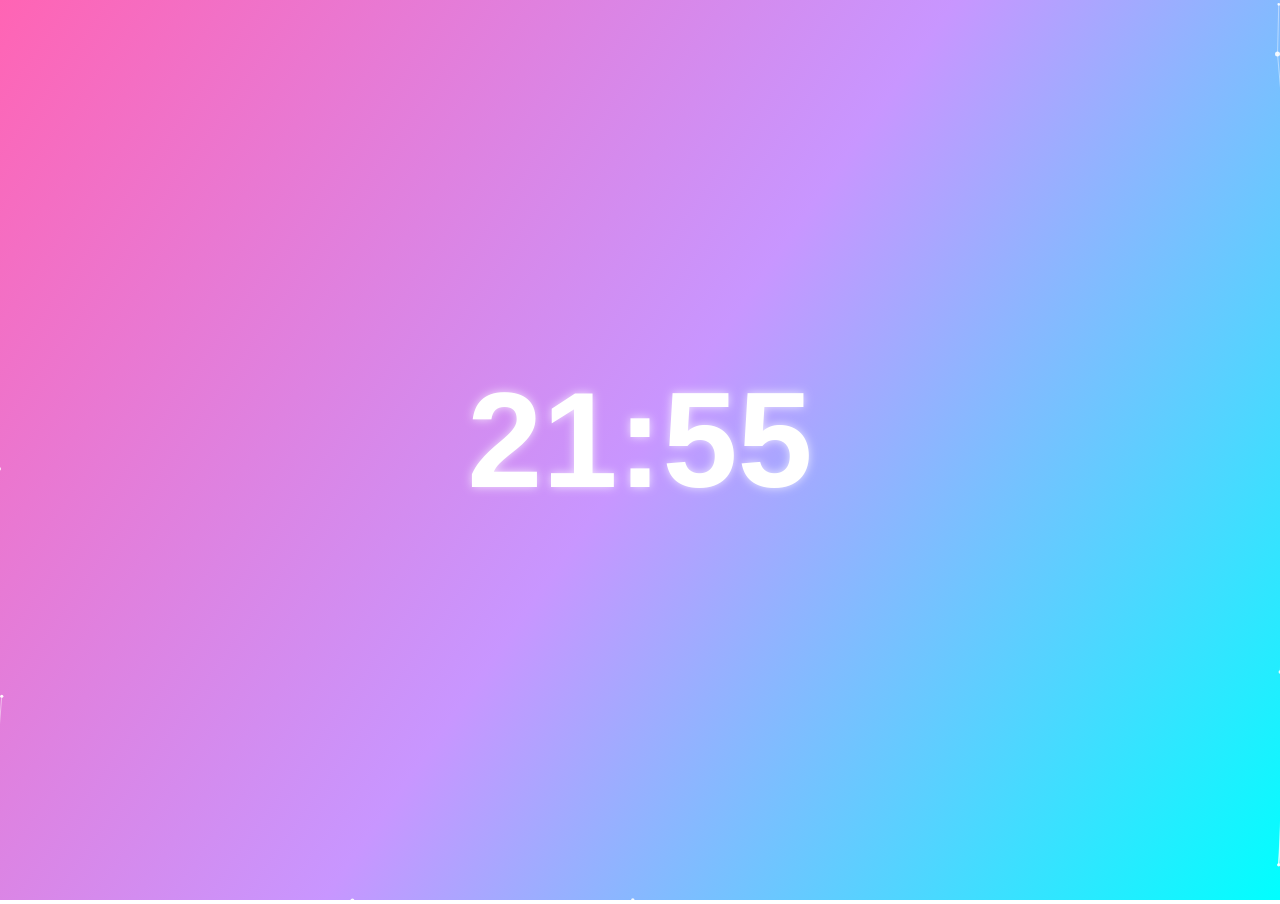
<file: index.html>
<!DOCTYPE html>
<html>
<head>
	<meta charset="UTF-8">
	<title>壁纸</title>
	<style>
		* { margin: 0; padding: 0; }
		body { overflow: hidden; }
	</style>
</head>
<body>
	<canvas></canvas>
	<script>
		// 粒子系统常量
		const PARTICLES_PER_SQUARE_PIXEL = 0.000005; // 每平方像素生成的粒子数
		const PARTICLE_MIN_SIZE = 1;
		const PARTICLE_MAX_SIZE = 2.5;
		const PARTICLE_MIN_SPEED = 0.25;
		const PARTICLE_MAX_SPEED = 0.5;
		const PARTICLE_MIN_LIFETIME = 3000; // 毫秒
		const PARTICLE_MAX_LIFETIME = 10000; // 毫秒
		
		// 连线系统常量
		const CONNECTION_MAX_DISTANCE = 100; // 粒子间连线最大距离(像素)
		const CONNECTION_LINE_WIDTH = 1; // 连线粗细(像素)
		const MAX_CONNECTIONS_PER_PARTICLE = 4; // 每个粒子最多连线数
		const MAX_TOTAL_CONNECTIONS = 750; // 最多连线数
		
		// 鼠标引力系统常量
		const MOUSE_GRAVITY_RADIUS = 80; // 圆范围(像素)
		const MOUSE_GRAVITY_FORCE = -0.1; // 圆范围引力(g)

		// 粒子数组
		let particles = [];
		
		// 鼠标位置
		let mouseX = 0;
		let mouseY = 0;

		// 粒子类
		class Particle {
			constructor() {
				// 从屏幕外5像素处生成
				const side = Math.floor(Math.random() * 4);
				switch(side) {
					case 0: // 上边
						this.x = Math.random() * canvas.width;
						this.y = -5;
						break;
					case 1: // 右边
						this.x = canvas.width + 5;
						this.y = Math.random() * canvas.height;
						break;
					case 2: // 下边
						this.x = Math.random() * canvas.width;
						this.y = canvas.height + 5;
						break;
					case 3: // 左边
						this.x = -5;
						this.y = Math.random() * canvas.height;
						break;
				}

				// 随机速度
				const speed = PARTICLE_MIN_SPEED + Math.random() * (PARTICLE_MAX_SPEED - PARTICLE_MIN_SPEED);
				const angle = Math.random() * Math.PI * 2;
				this.vx = Math.cos(angle) * speed;
				this.vy = Math.sin(angle) * speed;

				// 生命周期
				this.lifetime = PARTICLE_MIN_LIFETIME + Math.random() * (PARTICLE_MAX_LIFETIME - PARTICLE_MIN_LIFETIME);
				this.age = 0;

				// 初始大小
				this.baseSize = PARTICLE_MIN_SIZE + Math.random() * (PARTICLE_MAX_SIZE - PARTICLE_MIN_SIZE);
			}

			update(deltaTime) {
				// 计算鼠标引力
				const dx = mouseX - this.x;
				const dy = mouseY - this.y;
				const distance = Math.sqrt(dx * dx + dy * dy);
				
				// 如果在鼠标引力范围内，应用引力
				if (distance <= MOUSE_GRAVITY_RADIUS && distance > 0) {
					const force = MOUSE_GRAVITY_FORCE * (1 - distance / MOUSE_GRAVITY_RADIUS);
					const ax = (dx / distance) * force;
					const ay = (dy / distance) * force;
					this.vx += ax;
					this.vy += ay;
				}

				// 更新位置
				this.x += this.vx;
				this.y += this.vy;

				// 更新年龄
				this.age += deltaTime;

				// 检查是否会进入屏幕内
				const willEnterScreen = 
					(this.x >= -5 && this.x <= canvas.width + 5) &&
					(this.y >= -5 && this.y <= canvas.height + 5);

				// 检查是否超出生命周期或不会进入屏幕
				return this.age < this.lifetime && willEnterScreen;
			}

			draw(ctx) {
				// 计算生命周期进度 (0-1)
				const lifeProgress = this.age / this.lifetime;
				
				// 越接近生命周期结束，粒子越大越透明，但不超过最大粒子大小
				const maxSize = Math.max(this.baseSize, PARTICLE_MAX_SIZE);
				const size = Math.min(this.baseSize * (1 + lifeProgress), maxSize);
				const opacity = Math.max(0, 1 - lifeProgress);

				// 绘制白色圆形粒子
				ctx.fillStyle = `rgba(255, 255, 255, ${opacity})`;
				ctx.beginPath();
				ctx.arc(this.x, this.y, size, 0, Math.PI * 2);
				ctx.fill();
			}
		}

		// 计算两个粒子之间的距离
		function getDistance(p1, p2) {
			const dx = p1.x - p2.x;
			const dy = p1.y - p2.y;
			return Math.sqrt(dx * dx + dy * dy);
		}

		// 绘制粒子间的连线
		function drawConnections(ctx) {
			// 为每个粒子记录当前连线数
			const connectionCounts = new Array(particles.length).fill(0);
			const connections = [];
			
			// 找出所有符合条件的连线
			for (let i = 0; i < particles.length; i++) {
				for (let j = i + 1; j < particles.length; j++) {
					const p1 = particles[i];
					const p2 = particles[j];
					
					// 检查距离是否在连线范围内
					const distance = getDistance(p1, p2);
					if (distance <= CONNECTION_MAX_DISTANCE && 
						connectionCounts[i] < MAX_CONNECTIONS_PER_PARTICLE && 
						connectionCounts[j] < MAX_CONNECTIONS_PER_PARTICLE &&
						connections.length < MAX_TOTAL_CONNECTIONS) {
						
						connections.push({i, j, p1, p2, distance});
						connectionCounts[i]++;
						connectionCounts[j]++;
					}
				}
			}
			
			// 绘制所有连线
			connections.forEach(({p1, p2}) => {
				// 计算两个粒子的透明度
				const p1Opacity = Math.max(0, 1 - p1.age / p1.lifetime);
				const p2Opacity = Math.max(0, 1 - p2.age / p2.lifetime);
				
				// 创建渐变连线
				const gradient = ctx.createLinearGradient(p1.x, p1.y, p2.x, p2.y);
				gradient.addColorStop(0, `rgba(255, 255, 255, ${p1Opacity * 0.5})`);
				gradient.addColorStop(1, `rgba(255, 255, 255, ${p2Opacity * 0.5})`);
				
				// 绘制连线
				ctx.strokeStyle = gradient;
				ctx.lineWidth = CONNECTION_LINE_WIDTH;
				ctx.beginPath();
				ctx.moveTo(p1.x, p1.y);
				ctx.lineTo(p2.x, p2.y);
				ctx.stroke();
			});
		}

		// 生成粒子
		function generateParticles() {
			const particleCount = Math.floor(canvas.width * canvas.height * PARTICLES_PER_SQUARE_PIXEL);
			for (let i = 0; i < particleCount; i++) {
				particles.push(new Particle());
			}
		}

		// 获取Canvas元素和上下文
		const canvas = document.querySelector("canvas");
		const ctx = canvas.getContext("2d");

		// 设置Canvas尺寸为窗口大小
		function resizeCanvas() {
			canvas.width = window.innerWidth;
			canvas.height = window.innerHeight;
		}

		// 初始化尺寸并监听窗口大小变化
		resizeCanvas();
		window.addEventListener('resize', resizeCanvas);
		
		// 监听鼠标移动
		window.addEventListener('mousemove', (e) => {
			mouseX = e.clientX;
			mouseY = e.clientY;
		});

		// 格式化时间为HH:MM格式
		function formatTime(date) {
			const hours = String(date.getHours()).padStart(2, '0');
			const minutes = String(date.getMinutes()).padStart(2, '0');
			return `${hours}:${minutes}`;
		}

		let lastTime = 0;

		// 动画循环
		function animate(currentTime) {
			// 计算时间差
			const deltaTime = currentTime - lastTime;
			lastTime = currentTime;

			// 绘制渐变背景
			const gradient = ctx.createLinearGradient(0, 0, canvas.width, canvas.height);
			gradient.addColorStop(0, "rgb(255, 100, 180)");
			gradient.addColorStop(0.5, "rgb(200, 150, 255)");
			gradient.addColorStop(1, "rgb(0, 255, 255)");
			ctx.fillStyle = gradient;
			ctx.fillRect(0, 0, canvas.width, canvas.height);

			// 生成新粒子
			if (Math.random() < 0.1) { // 控制生成频率
				generateParticles();
			}

			// 更新粒子
			particles = particles.filter(particle => {
				return particle.update(deltaTime);
			});

			// 绘制连线（在粒子下方）
			drawConnections(ctx);

			// 绘制粒子
			particles.forEach(particle => {
				particle.draw(ctx);
			});

			// 获取当前时间
			const timeString = formatTime(new Date());
			
			// 设置字体样式 - 响应式大小
			const fontSize = Math.min(canvas.width, canvas.height) * 0.15;
			ctx.font = `bold ${fontSize}px Arial, sans-serif`;
			ctx.textAlign = 'center';
			ctx.textBaseline = 'middle';

			// 设置发光效果
			ctx.shadowColor = 'rgba(255, 255, 255, 0.75)';
			ctx.shadowBlur = 10;
			ctx.shadowOffsetX = 0;
			ctx.shadowOffsetY = 0;

			// 绘制白色文字
			ctx.fillStyle = 'white';
			ctx.fillText(timeString, canvas.width / 2, canvas.height / 2);

			// 重置阴影设置
			ctx.shadowBlur = 0;

			requestAnimationFrame(animate);
		}

		// 启动动画
		requestAnimationFrame(animate);
	</script>
</body>
</html>
</file>
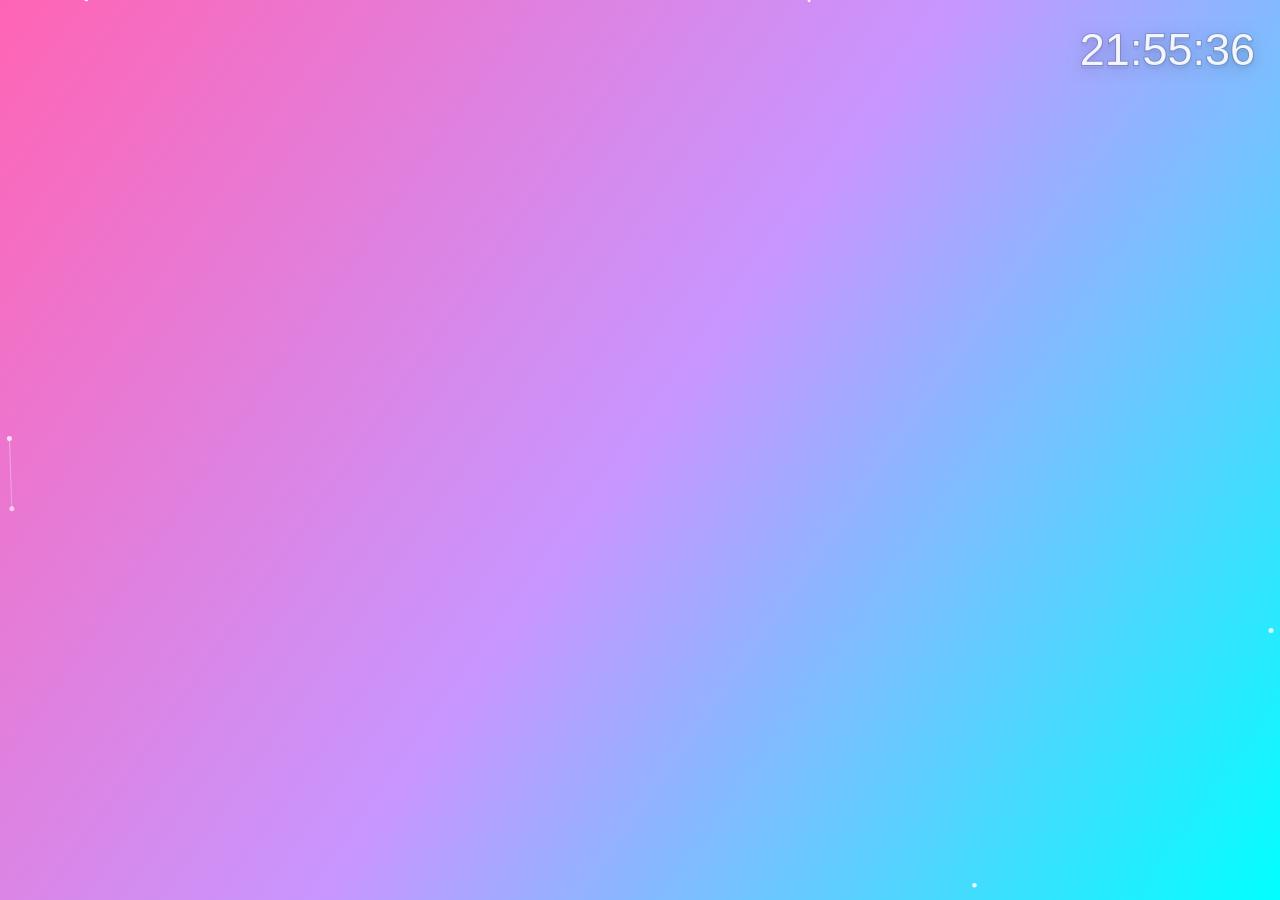
<file: project/index.html>
<!DOCTYPE html>
<html lang="zh-CN">
<head>
    <meta charset="UTF-8">
    <meta name="viewport" content="width=device-width, initial-scale=1.0">
    <title>动态粒子壁纸</title>
    <!-- CSS 样式文件 -->
    <link rel="stylesheet" href="style.css">
</head>
<body>
    <canvas id="canvas"></canvas>
    
    <!-- JavaScript 主文件 -->
    <script src="app.js"></script>
</body>
</html>
</file>
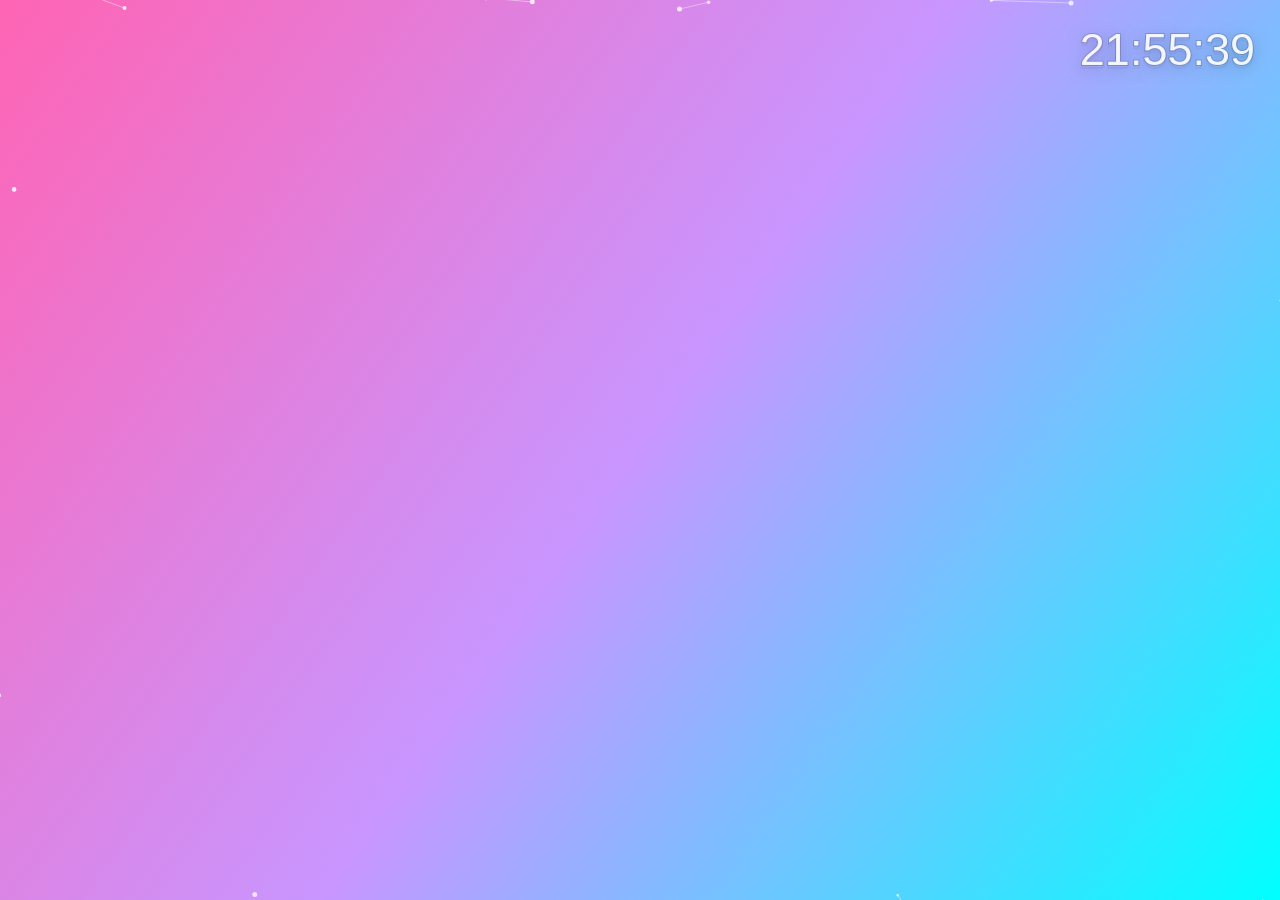
<file: bizhi-time.html>
<!DOCTYPE html>
<html>
<head>
    <meta charset="UTF-8">
    <title>动态粒子壁纸</title>
    <style>
        * {
            margin: 0;
            padding: 0;
        }
        body {
            overflow: hidden;
            background: #000;
            user-select: none;
        }
        canvas {
            display: block;
            cursor: default;
        }
    </style>
</head>
<body>
    <canvas></canvas>
    <script>
        // ============================================
        // 1. 配置常量
        // ============================================
        const CONFIG = {
            particlesPerSquarePixel: 0.000005,
            particleMinSize: 1,
            particleMaxSize: 2.5,
            particleMinSpeed: 0.25,
            particleMaxSpeed: 0.5,
            particleMinLifetime: 3000,
            particleMaxLifetime: 10000,
            connectionMaxDistance: 100,
            connectionLineWidth: 1,
            maxConnectionsPerParticle: 4,
            maxTotalConnections: 750,
            mouseGravityRadius: 80,
            mouseGravityForce: -0.1,
            timeFontSizeRatio: 0.05,
            timeFontMinSize: 36,
            timeFontMaxSize: 72,
            rightPadding: 25,
            topPadding: 30
        };

        // ============================================
        // 2. Canvas 管理器
        // ============================================
        class CanvasManager {
            constructor() {
                this.canvas = document.querySelector('canvas');
                this.ctx = this.canvas.getContext('2d');
                this.resize();
                window.addEventListener('resize', () => this.resize());
            }

            resize() {
                this.canvas.width = window.innerWidth;
                this.canvas.height = window.innerHeight;
                this.width = this.canvas.width;
                this.height = this.canvas.height;
            }

            get context() { return this.ctx; }
            get element() { return this.canvas; }
        }

        // ============================================
        // 3. 粒子系统
        // ============================================
        class Particle {
            constructor(canvas) {
                this.canvas = canvas;
                const side = Math.floor(Math.random() * 4);
                switch (side) {
                    case 0:
                        this.x = Math.random() * canvas.width;
                        this.y = -5;
                        break;
                    case 1:
                        this.x = canvas.width + 5;
                        this.y = Math.random() * canvas.height;
                        break;
                    case 2:
                        this.x = Math.random() * canvas.width;
                        this.y = canvas.height + 5;
                        break;
                    case 3:
                        this.x = -5;
                        this.y = Math.random() * canvas.height;
                        break;
                }
                const speed = CONFIG.particleMinSpeed + Math.random() * (CONFIG.particleMaxSpeed - CONFIG.particleMinSpeed);
                const angle = Math.random() * Math.PI * 2;
                this.vx = Math.cos(angle) * speed;
                this.vy = Math.sin(angle) * speed;
                this.lifetime = CONFIG.particleMinLifetime + Math.random() * (CONFIG.particleMaxLifetime - CONFIG.particleMinLifetime);
                this.age = 0;
                this.baseSize = CONFIG.particleMinSize + Math.random() * (CONFIG.particleMaxSize - CONFIG.particleMinSize);
                this.mouseX = 0;
                this.mouseY = 0;
            }

            update(deltaTime, mouseX, mouseY) {
                const dx = mouseX - this.x;
                const dy = mouseY - this.y;
                const distance = Math.sqrt(dx * dx + dy * dy);
                if (distance <= CONFIG.mouseGravityRadius && distance > 0) {
                    const force = CONFIG.mouseGravityForce * (1 - distance / CONFIG.mouseGravityRadius);
                    this.vx += (dx / distance) * force;
                    this.vy += (dy / distance) * force;
                }
                this.x += this.vx;
                this.y += this.vy;
                this.age += deltaTime;
                const inScreen = (this.x >= -5 && this.x <= this.canvas.width + 5) &&
                    (this.y >= -5 && this.y <= this.canvas.height + 5);
                return this.age < this.lifetime && inScreen;
            }

            draw(ctx) {
                const lifeProgress = this.age / this.lifetime;
                const size = Math.min(this.baseSize * (1 + lifeProgress), CONFIG.particleMaxSize);
                const opacity = Math.max(0, 1 - lifeProgress);
                ctx.fillStyle = `rgba(255, 255, 255, ${opacity})`;
                ctx.beginPath();
                ctx.arc(this.x, this.y, size, 0, Math.PI * 2);
                ctx.fill();
            }
        }

        class ParticleSystem {
            constructor(canvas) {
                this.canvas = canvas;
                this.particles = [];
                this.mouseX = 0;
                this.mouseY = 0;
            }

            updateMouse(x, y) {
                this.mouseX = x;
                this.mouseY = y;
            }

            generate() {
                const count = Math.floor(this.canvas.width * this.canvas.height * CONFIG.particlesPerSquarePixel);
                for (let i = 0; i < count; i++) {
                    this.particles.push(new Particle(this.canvas));
                }
            }

            update(deltaTime) {
                if (Math.random() < 0.1) this.generate();
                this.particles = this.particles.filter(p =>
                    p.update(deltaTime, this.mouseX, this.mouseY)
                );
            }

            draw(ctx) {
                this.particles.forEach(p => p.draw(ctx));
            }

            drawConnections(ctx) {
                const counts = new Array(this.particles.length).fill(0);
                const connections = [];
                for (let i = 0; i < this.particles.length; i++) {
                    for (let j = i + 1; j < this.particles.length; j++) {
                        const p1 = this.particles[i];
                        const p2 = this.particles[j];
                        const dx = p1.x - p2.x;
                        const dy = p1.y - p2.y;
                        const dist = Math.sqrt(dx * dx + dy * dy);
                        if (dist <= CONFIG.connectionMaxDistance &&
                            counts[i] < CONFIG.maxConnectionsPerParticle &&
                            counts[j] < CONFIG.maxConnectionsPerParticle &&
                            connections.length < CONFIG.maxTotalConnections) {
                            connections.push({ p1, p2 });
                            counts[i]++;
                            counts[j]++;
                        }
                    }
                }
                connections.forEach(({ p1, p2 }) => {
                    const o1 = Math.max(0, 1 - p1.age / p1.lifetime);
                    const o2 = Math.max(0, 1 - p2.age / p2.lifetime);
                    const grad = ctx.createLinearGradient(p1.x, p1.y, p2.x, p2.y);
                    grad.addColorStop(0, `rgba(255, 255, 255, ${o1 * 0.5})`);
                    grad.addColorStop(1, `rgba(255, 255, 255, ${o2 * 0.5})`);
                    ctx.strokeStyle = grad;
                    ctx.lineWidth = CONFIG.connectionLineWidth;
                    ctx.beginPath();
                    ctx.moveTo(p1.x, p1.y);
                    ctx.lineTo(p2.x, p2.y);
                    ctx.stroke();
                });
            }
        }

        // ============================================
        // 4. 时间管理器（含拖拽功能）
        // ============================================
        class TimeManager {
            constructor(canvas) {
                this.canvas = canvas;
                this.ctx = canvas.getContext('2d');
                this.position = {
                    x: canvas.width - CONFIG.rightPadding,
                    y: CONFIG.topPadding
                };
                this.isDragging = false;
                this.isHovering = false;
                this.dragOffset = { x: 0, y: 0 };
                this.fontSize = this.calculateFontSize();
            }

            calculateFontSize() {
                let size = Math.min(this.canvas.width, this.canvas.height) * CONFIG.timeFontSizeRatio;
                return Math.max(CONFIG.timeFontMinSize, Math.min(size, CONFIG.timeFontMaxSize));
            }

            getTimeString() {
                const now = new Date();
                const hours = String(now.getHours()).padStart(2, '0');
                const minutes = String(now.getMinutes()).padStart(2, '0');
                const seconds = String(now.getSeconds()).padStart(2, '0');
                return `${hours}:${minutes}:${seconds}`;
            }

            getTextMetrics() {
                const timeStr = this.getTimeString();
                this.ctx.font = `500 ${this.fontSize}px "SF Pro Display", "PingFang SC", "Helvetica Neue", Arial, sans-serif`;
                const metrics = this.ctx.measureText(timeStr);
                return {
                    width: metrics.width,
                    height: this.fontSize,
                    text: timeStr
                };
            }

            isPointOverTime(x, y) {
                const metrics = this.getTextMetrics();
                const left = this.position.x - metrics.width;
                const right = this.position.x;
                const top = this.position.y;
                const bottom = this.position.y + metrics.height;
                return x >= left && x <= right && y >= top && y <= bottom;
            }

            startDrag(mouseX, mouseY) {
                this.isDragging = true;
                this.dragOffset.x = this.position.x - mouseX;
                this.dragOffset.y = this.position.y - mouseY;
            }

            updateDrag(mouseX, mouseY) {
                if (!this.isDragging) return;
                const metrics = this.getTextMetrics();
                this.position.x = Math.max(metrics.width + 10, Math.min(this.canvas.width - 10, mouseX + this.dragOffset.x));
                this.position.y = Math.max(10, Math.min(this.canvas.height - metrics.height - 10, mouseY + this.dragOffset.y));
            }

            stopDrag() {
                this.isDragging = false;
                this.isHovering = false;
            }

            setHovering(hovering) {
                this.isHovering = hovering;
            }

            draw(ctx) {
                const timeStr = this.getTimeString();
                this.fontSize = this.calculateFontSize();
                const isActive = this.isHovering || this.isDragging;

                ctx.font = `500 ${this.fontSize}px "SF Pro Display", "PingFang SC", "Helvetica Neue", Arial, sans-serif`;
                ctx.textAlign = 'right';
                ctx.textBaseline = 'top';

                // 阴影
                ctx.shadowColor = 'rgba(0, 0, 0, 0.25)';
                ctx.shadowBlur = isActive ? 25 : 15;
                ctx.shadowOffsetX = 0;
                ctx.shadowOffsetY = 3;

                // 描边
                ctx.shadowBlur = 0;
                ctx.lineWidth = isActive ? 3 : 2;
                ctx.strokeStyle = isActive ? 'rgba(255, 255, 255, 0.3)' : 'rgba(0, 0, 0, 0.15)';
                ctx.strokeText(timeStr, this.position.x, this.position.y);

                // 填充
                ctx.shadowColor = 'rgba(0, 0, 0, 0.25)';
                ctx.shadowBlur = isActive ? 25 : 15;
                ctx.shadowOffsetX = 0;
                ctx.shadowOffsetY = 3;
                ctx.fillStyle = isActive ? 'rgba(255, 255, 255, 1)' : 'rgba(255, 255, 255, 0.9)';
                ctx.fillText(timeStr, this.position.x, this.position.y);

                // 提示文字
                if (isActive) {
                    const hintSize = this.fontSize * 0.25;
                    ctx.font = `${hintSize}px "SF Pro Display", Arial, sans-serif`;
                    ctx.textAlign = 'center';
                    ctx.textBaseline = 'top';
                    ctx.shadowBlur = 0;
                    ctx.fillStyle = 'rgba(255, 255, 255, 0.4)';
                    const hintText = this.isDragging ? '✦ 拖动中' : '✦ 拖动移动';
                    ctx.fillText(hintText, this.position.x - 10, this.position.y + this.fontSize + 8);
                }

                // 重置阴影
                ctx.shadowBlur = 0;
                ctx.shadowColor = 'transparent';
                ctx.shadowOffsetX = 0;
                ctx.shadowOffsetY = 0;
            }

            resetPosition() {
                this.position.x = this.canvas.width - CONFIG.rightPadding;
                this.position.y = CONFIG.topPadding;
            }
        }

        // ============================================
        // 5. 渲染器
        // ============================================
        class Renderer {
            constructor() {
                this.canvasManager = new CanvasManager();
                this.particleSystem = new ParticleSystem(this.canvasManager.canvas);
                this.timeManager = new TimeManager(this.canvasManager.canvas);
                this.setupEvents();
                this.particleSystem.generate();
                this.lastTime = 0;
                this.animate = this.animate.bind(this);
                requestAnimationFrame(this.animate);
            }

            setupEvents() {
                const canvas = this.canvasManager.canvas;
                const timeManager = this.timeManager;
                const particleSystem = this.particleSystem;

                // 鼠标移动
                window.addEventListener('mousemove', (e) => {
                    const x = e.clientX;
                    const y = e.clientY;
                    particleSystem.updateMouse(x, y);

                    if (!timeManager.isDragging) {
                        const hovering = timeManager.isPointOverTime(x, y);
                        timeManager.setHovering(hovering);
                        canvas.style.cursor = hovering ? 'grab' : 'default';
                    }
                });

                // 鼠标按下
                canvas.addEventListener('mousedown', (e) => {
                    if (timeManager.isHovering) {
                        timeManager.startDrag(e.clientX, e.clientY);
                        canvas.style.cursor = 'grabbing';
                    }
                });

                // 鼠标松开
                window.addEventListener('mouseup', () => {
                    if (timeManager.isDragging) {
                        timeManager.stopDrag();
                        canvas.style.cursor = 'default';
                    }
                });

                // 鼠标离开窗口
                window.addEventListener('mouseleave', () => {
                    if (timeManager.isDragging) {
                        timeManager.stopDrag();
                        canvas.style.cursor = 'default';
                    }
                });

                // 窗口大小变化
                window.addEventListener('resize', () => {
                    this.canvasManager.resize();
                    timeManager.resetPosition();
                });
            }

            animate(currentTime) {
                const deltaTime = currentTime - this.lastTime;
                this.lastTime = currentTime;

                const ctx = this.canvasManager.context;
                const canvas = this.canvasManager.canvas;

                // 绘制背景
                const grad = ctx.createLinearGradient(0, 0, canvas.width, canvas.height);
                grad.addColorStop(0, "rgb(255, 100, 180)");
                grad.addColorStop(0.5, "rgb(200, 150, 255)");
                grad.addColorStop(1, "rgb(0, 255, 255)");
                ctx.fillStyle = grad;
                ctx.fillRect(0, 0, canvas.width, canvas.height);

                // 更新粒子
                this.particleSystem.update(deltaTime);

                // 更新时间位置（拖拽时）
                if (this.timeManager.isDragging) {
                    this.timeManager.updateDrag(this.particleSystem.mouseX, this.particleSystem.mouseY);
                }

                // 绘制粒子连线
                this.particleSystem.drawConnections(ctx);

                // 绘制粒子
                this.particleSystem.draw(ctx);

                // 绘制时间
                this.timeManager.draw(ctx);

                requestAnimationFrame(this.animate);
            }
        }

        // ============================================
        // 6. 启动应用
        // ============================================
        new Renderer();
    </script>
</body>
</html>
</file>
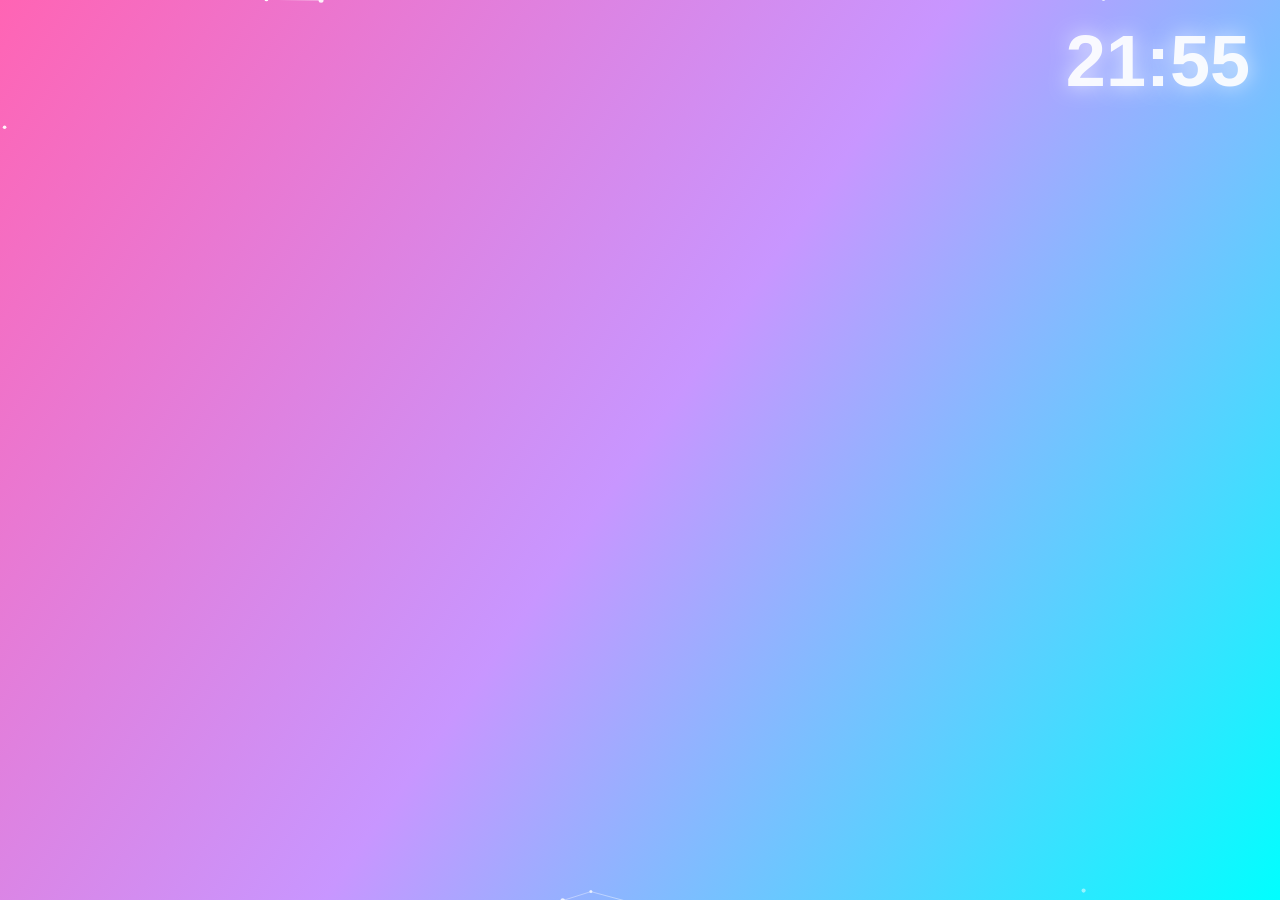
<file: bizhi1.html>
<!DOCTYPE html>
<html>
<head>
    <meta charset="UTF-8">
    <title>动态粒子壁纸</title>
    <style>
        * {
            margin: 0;
            padding: 0;
        }
        body {
            overflow: hidden;
            background: #000;
        }
        canvas {
            display: block;
        }
    </style>
</head>
<body>
    <canvas></canvas>
    <script>
        // ==================== 粒子系统常量 ====================
        const PARTICLES_PER_SQUARE_PIXEL = 0.000005;
        const PARTICLE_MIN_SIZE = 1;
        const PARTICLE_MAX_SIZE = 2.5;
        const PARTICLE_MIN_SPEED = 0.25;
        const PARTICLE_MAX_SPEED = 0.5;
        const PARTICLE_MIN_LIFETIME = 3000;
        const PARTICLE_MAX_LIFETIME = 10000;

        // ==================== 连线系统常量 ====================
        const CONNECTION_MAX_DISTANCE = 100;
        const CONNECTION_LINE_WIDTH = 1;
        const MAX_CONNECTIONS_PER_PARTICLE = 4;
        const MAX_TOTAL_CONNECTIONS = 750;

        // ==================== 鼠标引力常量 ====================
        const MOUSE_GRAVITY_RADIUS = 80;
        const MOUSE_GRAVITY_FORCE = -0.1;

        // ==================== 全局变量 ====================
        let particles = [];
        let mouseX = 0;
        let mouseY = 0;

        // ==================== Canvas 初始化 ====================
        const canvas = document.querySelector("canvas");
        const ctx = canvas.getContext("2d");

        function resizeCanvas() {
            canvas.width = window.innerWidth;
            canvas.height = window.innerHeight;
        }
        resizeCanvas();
        window.addEventListener('resize', resizeCanvas);

        // ==================== 鼠标监听 ====================
        window.addEventListener('mousemove', (e) => {
            mouseX = e.clientX;
            mouseY = e.clientY;
        });

        // ==================== 工具函数 ====================
        function formatTime(date) {
            const hours = String(date.getHours()).padStart(2, '0');
            const minutes = String(date.getMinutes()).padStart(2, '0');
            return `${hours}:${minutes}`;
        }

        // ==================== 粒子类 ====================
        class Particle {
            constructor() {
                const side = Math.floor(Math.random() * 4);
                switch (side) {
                    case 0: // 上
                        this.x = Math.random() * canvas.width;
                        this.y = -5;
                        break;
                    case 1: // 右
                        this.x = canvas.width + 5;
                        this.y = Math.random() * canvas.height;
                        break;
                    case 2: // 下
                        this.x = Math.random() * canvas.width;
                        this.y = canvas.height + 5;
                        break;
                    case 3: // 左
                        this.x = -5;
                        this.y = Math.random() * canvas.height;
                        break;
                }
                const speed = PARTICLE_MIN_SPEED + Math.random() * (PARTICLE_MAX_SPEED - PARTICLE_MIN_SPEED);
                const angle = Math.random() * Math.PI * 2;
                this.vx = Math.cos(angle) * speed;
                this.vy = Math.sin(angle) * speed;
                this.lifetime = PARTICLE_MIN_LIFETIME + Math.random() * (PARTICLE_MAX_LIFETIME - PARTICLE_MIN_LIFETIME);
                this.age = 0;
                this.baseSize = PARTICLE_MIN_SIZE + Math.random() * (PARTICLE_MAX_SIZE - PARTICLE_MIN_SIZE);
            }

            update(deltaTime) {
                // 鼠标引力
                const dx = mouseX - this.x;
                const dy = mouseY - this.y;
                const distance = Math.sqrt(dx * dx + dy * dy);
                if (distance <= MOUSE_GRAVITY_RADIUS && distance > 0) {
                    const force = MOUSE_GRAVITY_FORCE * (1 - distance / MOUSE_GRAVITY_RADIUS);
                    this.vx += (dx / distance) * force;
                    this.vy += (dy / distance) * force;
                }

                this.x += this.vx;
                this.y += this.vy;
                this.age += deltaTime;

                const inScreen = (this.x >= -5 && this.x <= canvas.width + 5) &&
                    (this.y >= -5 && this.y <= canvas.height + 5);
                return this.age < this.lifetime && inScreen;
            }

            draw(ctx) {
                const lifeProgress = this.age / this.lifetime;
                const size = Math.min(this.baseSize * (1 + lifeProgress), PARTICLE_MAX_SIZE);
                const opacity = Math.max(0, 1 - lifeProgress);
                ctx.fillStyle = `rgba(255, 255, 255, ${opacity})`;
                ctx.beginPath();
                ctx.arc(this.x, this.y, size, 0, Math.PI * 2);
                ctx.fill();
            }
        }

        // ==================== 生成粒子 ====================
        function generateParticles() {
            const count = Math.floor(canvas.width * canvas.height * PARTICLES_PER_SQUARE_PIXEL);
            for (let i = 0; i < count; i++) {
                particles.push(new Particle());
            }
        }

        // ==================== 绘制连线 ====================
        function drawConnections(ctx) {
            const counts = new Array(particles.length).fill(0);
            const connections = [];
            for (let i = 0; i < particles.length; i++) {
                for (let j = i + 1; j < particles.length; j++) {
                    const p1 = particles[i];
                    const p2 = particles[j];
                    const dx = p1.x - p2.x;
                    const dy = p1.y - p2.y;
                    const dist = Math.sqrt(dx * dx + dy * dy);
                    if (dist <= CONNECTION_MAX_DISTANCE &&
                        counts[i] < MAX_CONNECTIONS_PER_PARTICLE &&
                        counts[j] < MAX_CONNECTIONS_PER_PARTICLE &&
                        connections.length < MAX_TOTAL_CONNECTIONS) {
                        connections.push({ p1, p2 });
                        counts[i]++;
                        counts[j]++;
                    }
                }
            }
            connections.forEach(({ p1, p2 }) => {
                const o1 = Math.max(0, 1 - p1.age / p1.lifetime);
                const o2 = Math.max(0, 1 - p2.age / p2.lifetime);
                const grad = ctx.createLinearGradient(p1.x, p1.y, p2.x, p2.y);
                grad.addColorStop(0, `rgba(255, 255, 255, ${o1 * 0.5})`);
                grad.addColorStop(1, `rgba(255, 255, 255, ${o2 * 0.5})`);
                ctx.strokeStyle = grad;
                ctx.lineWidth = CONNECTION_LINE_WIDTH;
                ctx.beginPath();
                ctx.moveTo(p1.x, p1.y);
                ctx.lineTo(p2.x, p2.y);
                ctx.stroke();
            });
        }

        // ==================== 动画循环 ====================
        let lastTime = 0;

        function animate(currentTime) {
            const deltaTime = currentTime - lastTime;
            lastTime = currentTime;

            // ---- 背景 ----
            const grad = ctx.createLinearGradient(0, 0, canvas.width, canvas.height);
            grad.addColorStop(0, "rgb(255, 100, 180)");
            grad.addColorStop(0.5, "rgb(200, 150, 255)");
            grad.addColorStop(1, "rgb(0, 255, 255)");
            ctx.fillStyle = grad;
            ctx.fillRect(0, 0, canvas.width, canvas.height);

            // ---- 粒子管理 ----
            if (Math.random() < 0.1) generateParticles();
            particles = particles.filter(p => p.update(deltaTime));

            // ---- 绘制连线 & 粒子 ----
            drawConnections(ctx);
            particles.forEach(p => p.draw(ctx));

            // ==================== 时间显示（右上角） ====================
            const timeStr = formatTime(new Date());

            // 计算字体大小（根据画布宽度自适应，但不超过120px）
            let fontSize = Math.min(canvas.width, canvas.height) * 0.08;
            fontSize = Math.min(fontSize, 120); // 防止过大
            ctx.font = `bold ${fontSize}px Arial, sans-serif`;
            ctx.textAlign = 'right';      // 右对齐
            ctx.textBaseline = 'top';     // 顶部对齐

            // 发光效果
            ctx.shadowColor = 'rgba(255, 255, 255, 0.8)';
            ctx.shadowBlur = 20;
            ctx.shadowOffsetX = 0;
            ctx.shadowOffsetY = 0;

            // 文字颜色（白色半透明，更柔和）
            ctx.fillStyle = 'rgba(255, 255, 255, 0.9)';
            // 边距：距离右上角 30px
            const padding = 30;
            ctx.fillText(timeStr, canvas.width - padding, padding);

            // 重置阴影，避免影响后续绘制
            ctx.shadowBlur = 0;
            ctx.shadowColor = 'transparent';

            requestAnimationFrame(animate);
        }

        // ==================== 启动 ====================
        // 先预生成一些粒子，避免启动时空白
        generateParticles();
        requestAnimationFrame(animate);
    </script>
</body>
</html>
</file>
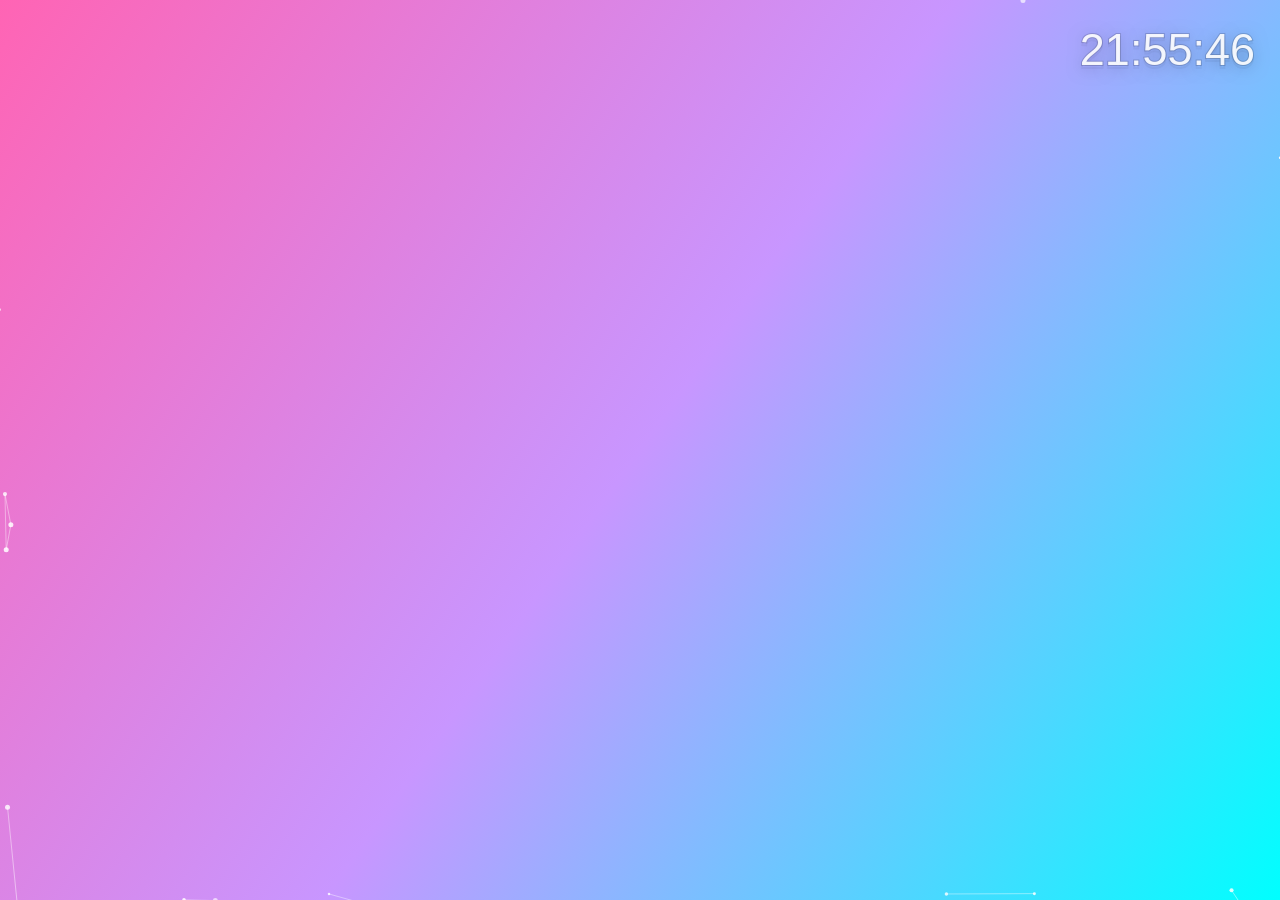
<file: bizhi2.html>
<!DOCTYPE html>
<html>
<head>
    <meta charset="UTF-8">
    <title>动态粒子壁纸</title>
    <style>
        * {
            margin: 0;
            padding: 0;
        }
        body {
            overflow: hidden;
            background: #000;
        }
        canvas {
            display: block;
        }
    </style>
</head>
<body>
    <canvas></canvas>
    <script>
        // ==================== 粒子系统常量 ====================
        const PARTICLES_PER_SQUARE_PIXEL = 0.000005;
        const PARTICLE_MIN_SIZE = 1;
        const PARTICLE_MAX_SIZE = 2.5;
        const PARTICLE_MIN_SPEED = 0.25;
        const PARTICLE_MAX_SPEED = 0.5;
        const PARTICLE_MIN_LIFETIME = 3000;
        const PARTICLE_MAX_LIFETIME = 10000;

        // ==================== 连线系统常量 ====================
        const CONNECTION_MAX_DISTANCE = 100;
        const CONNECTION_LINE_WIDTH = 1;
        const MAX_CONNECTIONS_PER_PARTICLE = 4;
        const MAX_TOTAL_CONNECTIONS = 750;

        // ==================== 鼠标引力常量 ====================
        const MOUSE_GRAVITY_RADIUS = 80;
        const MOUSE_GRAVITY_FORCE = -0.1;

        // ==================== 全局变量 ====================
        let particles = [];
        let mouseX = 0;
        let mouseY = 0;

        // ==================== Canvas 初始化 ====================
        const canvas = document.querySelector("canvas");
        const ctx = canvas.getContext("2d");

        function resizeCanvas() {
            canvas.width = window.innerWidth;
            canvas.height = window.innerHeight;
        }
        resizeCanvas();
        window.addEventListener('resize', resizeCanvas);

        // ==================== 鼠标监听 ====================
        window.addEventListener('mousemove', (e) => {
            mouseX = e.clientX;
            mouseY = e.clientY;
        });

        // ==================== 工具函数 ====================
        function formatTime(date) {
            const hours = String(date.getHours()).padStart(2, '0');
            const minutes = String(date.getMinutes()).padStart(2, '0');
            return `${hours}:${minutes}`;
        }

        // ==================== 粒子类 ====================
        class Particle {
            constructor() {
                const side = Math.floor(Math.random() * 4);
                switch (side) {
                    case 0: // 上
                        this.x = Math.random() * canvas.width;
                        this.y = -5;
                        break;
                    case 1: // 右
                        this.x = canvas.width + 5;
                        this.y = Math.random() * canvas.height;
                        break;
                    case 2: // 下
                        this.x = Math.random() * canvas.width;
                        this.y = canvas.height + 5;
                        break;
                    case 3: // 左
                        this.x = -5;
                        this.y = Math.random() * canvas.height;
                        break;
                }
                const speed = PARTICLE_MIN_SPEED + Math.random() * (PARTICLE_MAX_SPEED - PARTICLE_MIN_SPEED);
                const angle = Math.random() * Math.PI * 2;
                this.vx = Math.cos(angle) * speed;
                this.vy = Math.sin(angle) * speed;
                this.lifetime = PARTICLE_MIN_LIFETIME + Math.random() * (PARTICLE_MAX_LIFETIME - PARTICLE_MIN_LIFETIME);
                this.age = 0;
                this.baseSize = PARTICLE_MIN_SIZE + Math.random() * (PARTICLE_MAX_SIZE - PARTICLE_MIN_SIZE);
            }

            update(deltaTime) {
                // 鼠标引力
                const dx = mouseX - this.x;
                const dy = mouseY - this.y;
                const distance = Math.sqrt(dx * dx + dy * dy);
                if (distance <= MOUSE_GRAVITY_RADIUS && distance > 0) {
                    const force = MOUSE_GRAVITY_FORCE * (1 - distance / MOUSE_GRAVITY_RADIUS);
                    this.vx += (dx / distance) * force;
                    this.vy += (dy / distance) * force;
                }

                this.x += this.vx;
                this.y += this.vy;
                this.age += deltaTime;

                const inScreen = (this.x >= -5 && this.x <= canvas.width + 5) &&
                    (this.y >= -5 && this.y <= canvas.height + 5);
                return this.age < this.lifetime && inScreen;
            }

            draw(ctx) {
                const lifeProgress = this.age / this.lifetime;
                const size = Math.min(this.baseSize * (1 + lifeProgress), PARTICLE_MAX_SIZE);
                const opacity = Math.max(0, 1 - lifeProgress);
                ctx.fillStyle = `rgba(255, 255, 255, ${opacity})`;
                ctx.beginPath();
                ctx.arc(this.x, this.y, size, 0, Math.PI * 2);
                ctx.fill();
            }
        }

        // ==================== 生成粒子 ====================
        function generateParticles() {
            const count = Math.floor(canvas.width * canvas.height * PARTICLES_PER_SQUARE_PIXEL);
            for (let i = 0; i < count; i++) {
                particles.push(new Particle());
            }
        }

        // ==================== 绘制连线 ====================
        function drawConnections(ctx) {
            const counts = new Array(particles.length).fill(0);
            const connections = [];
            for (let i = 0; i < particles.length; i++) {
                for (let j = i + 1; j < particles.length; j++) {
                    const p1 = particles[i];
                    const p2 = particles[j];
                    const dx = p1.x - p2.x;
                    const dy = p1.y - p2.y;
                    const dist = Math.sqrt(dx * dx + dy * dy);
                    if (dist <= CONNECTION_MAX_DISTANCE &&
                        counts[i] < MAX_CONNECTIONS_PER_PARTICLE &&
                        counts[j] < MAX_CONNECTIONS_PER_PARTICLE &&
                        connections.length < MAX_TOTAL_CONNECTIONS) {
                        connections.push({ p1, p2 });
                        counts[i]++;
                        counts[j]++;
                    }
                }
            }
            connections.forEach(({ p1, p2 }) => {
                const o1 = Math.max(0, 1 - p1.age / p1.lifetime);
                const o2 = Math.max(0, 1 - p2.age / p2.lifetime);
                const grad = ctx.createLinearGradient(p1.x, p1.y, p2.x, p2.y);
                grad.addColorStop(0, `rgba(255, 255, 255, ${o1 * 0.5})`);
                grad.addColorStop(1, `rgba(255, 255, 255, ${o2 * 0.5})`);
                ctx.strokeStyle = grad;
                ctx.lineWidth = CONNECTION_LINE_WIDTH;
                ctx.beginPath();
                ctx.moveTo(p1.x, p1.y);
                ctx.lineTo(p2.x, p2.y);
                ctx.stroke();
            });
        }

        // ==================== 动画循环 ====================
        let lastTime = 0;

        function animate(currentTime) {
            const deltaTime = currentTime - lastTime;
            lastTime = currentTime;

            // ---- 背景 ----
            const grad = ctx.createLinearGradient(0, 0, canvas.width, canvas.height);
            grad.addColorStop(0, "rgb(255, 100, 180)");
            grad.addColorStop(0.5, "rgb(200, 150, 255)");
            grad.addColorStop(1, "rgb(0, 255, 255)");
            ctx.fillStyle = grad;
            ctx.fillRect(0, 0, canvas.width, canvas.height);

            // ---- 粒子管理 ----
            if (Math.random() < 0.1) generateParticles();
            particles = particles.filter(p => p.update(deltaTime));

            // ---- 绘制连线 & 粒子 ----
            drawConnections(ctx);
            particles.forEach(p => p.draw(ctx));

            // ==================== 时间显示（右上角） ====================
            const now = new Date();
            const timeStr = formatTime(now);
            const seconds = String(now.getSeconds()).padStart(2, '0');
            const fullTimeStr = `${timeStr}:${seconds}`;

            // ---- 字体大小控制 ----
            let fontSize = Math.min(canvas.width, canvas.height) * 0.05;
            fontSize = Math.max(36, Math.min(fontSize, 72));
            
            // ---- 使用完整时间字符串，统一绘制 ----
            ctx.font = `500 ${fontSize}px "SF Pro Display", "PingFang SC", "Helvetica Neue", Arial, sans-serif`;
            ctx.textAlign = 'right';
            ctx.textBaseline = 'top';

            // 计算右侧边距（给秒数留足空间）
            const rightPadding = 25;
            
            // 主文字阴影
            ctx.shadowColor = 'rgba(0, 0, 0, 0.25)';
            ctx.shadowBlur = 15;
            ctx.shadowOffsetX = 0;
            ctx.shadowOffsetY = 3;

            // 文字描边（提升可读性）
            ctx.shadowBlur = 0;
            ctx.lineWidth = 2;
            ctx.strokeStyle = 'rgba(0, 0, 0, 0.15)';
            ctx.strokeText(fullTimeStr, canvas.width - rightPadding, 30);

            // 主文字填充
            ctx.shadowColor = 'rgba(0, 0, 0, 0.25)';
            ctx.shadowBlur = 15;
            ctx.shadowOffsetX = 0;
            ctx.shadowOffsetY = 3;
            ctx.fillStyle = 'rgba(255, 255, 255, 0.9)';
            ctx.fillText(fullTimeStr, canvas.width - rightPadding, 30);

            // ---- 让秒数更突出（小技巧：单独给秒数增加一点透明度变化） ----
            // 但因为我们直接绘制完整字符串，已经足够清晰

            // 重置阴影
            ctx.shadowBlur = 0;
            ctx.shadowColor = 'transparent';
            ctx.shadowOffsetX = 0;
            ctx.shadowOffsetY = 0;

            requestAnimationFrame(animate);
        }

        // ==================== 启动 ====================
        generateParticles();
        requestAnimationFrame(animate);
    </script>
</body>
</html>
</file>
<file: project/style.css>
/* ============================================
   style.css - 样式文件
   ============================================ */

* {
    margin: 0;
    padding: 0;
}

body {
    overflow: hidden;
    background: #000;
    user-select: none; /* 防止拖动时选中文字 */
}

canvas {
    display: block;
    cursor: default;
}
</file>
